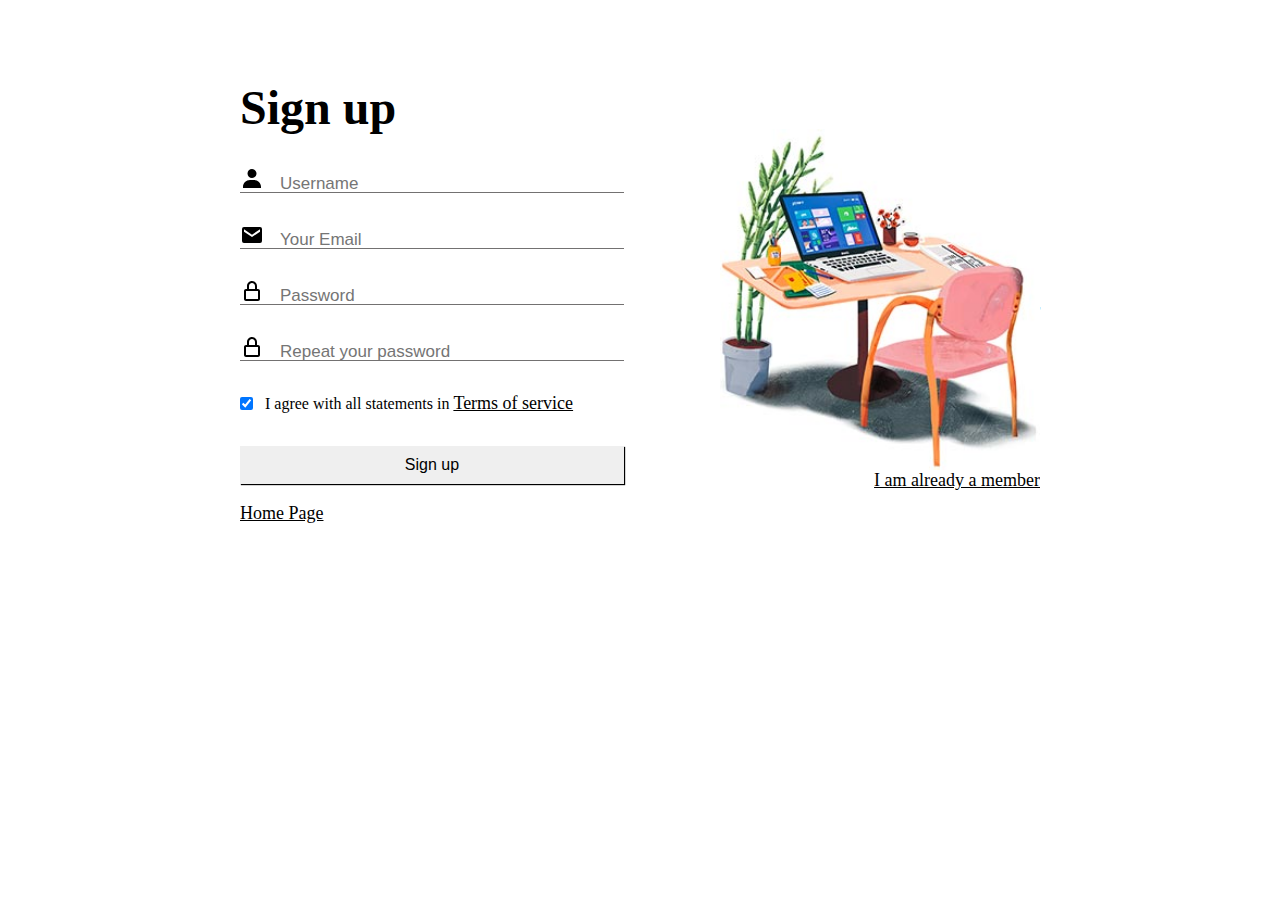
<file: index.html>
<!DOCTYPE html>
<html lang="en">
<head>
    <meta charset="UTF-8">
    <meta name="viewport" content="width=device-width, initial-scale=1.0">
    <title>Sign up</title>
    <!-- external css -->
    <link rel="stylesheet" href="./css/style.css">
</head>
<body>
    <div class="container">
        <div class="left">
            <h1>Sign up</h1>
            <form action="">
                <input type="text" name="" id="" placeholder="Username">
                <input type="email" name="" id="" placeholder="Your Email">
                <input type="password" name="" id="" placeholder="Password">
                <input type="password" name="" id="" placeholder="Repeat your password">
            </form>
            <div class="terms">
                <input type="checkbox" name="" id="" checked>
                <p>I agree with all statements in <a href="">Terms of service</a></p>
            </div>
            <button>Sign up</button>
            <a href="">Home Page</a>
        </div>

        <div class="right">
            <img src="./images/signup-image.jpg" alt="">
            <a href="/index2.html" id="member">I am already a member</a>
        </div>
    </div>
</body>
</html>
</file>
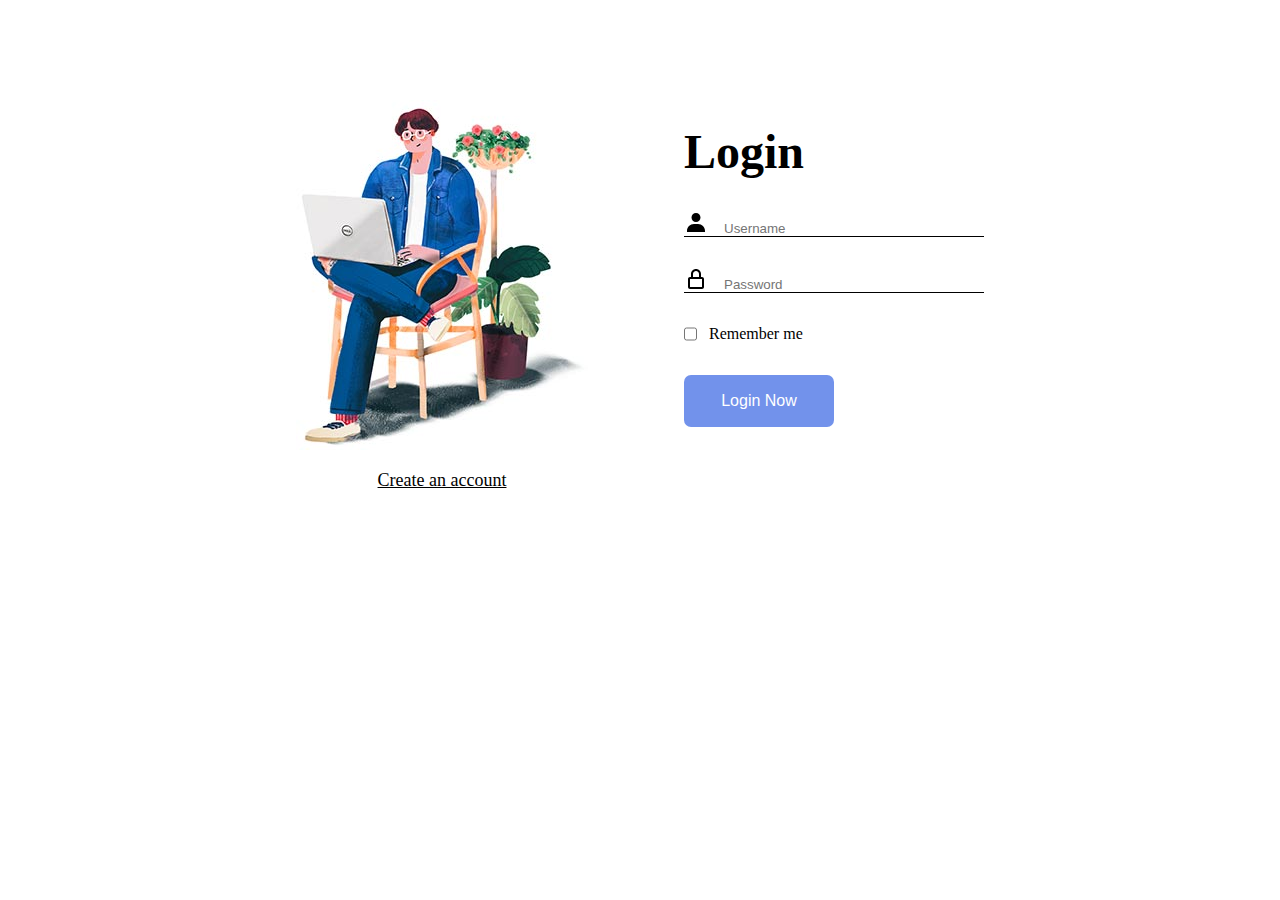
<file: index2.html>
<!DOCTYPE html>
<html lang="en">
<head>
    <meta charset="UTF-8">
    <meta name="viewport" content="width=device-width, initial-scale=1.0">
    <title>Login</title>
    <!-- external css -->
    <link rel="stylesheet" href="./css/style2.css">
</head>
<body>
    <div class="container">
        <div class="left">
            <img src="./images/signin-image.jpg" alt="">
            <a href="./index.html" id="member">Create an account</a>
        </div>

        <div class="right">
            <h1>Login</h1>
            <form action="">
                <input type="text" name="" id="" placeholder="Username">
                <input type="password" name="" id="" placeholder="Password">
            </form>
            <div class="terms">
                <input type="checkbox" name="" id="">
                <p>Remember me</p>
            </div>
            <button>Login Now</button>
        </div>
</body>
</html>
</file>
<file: css/style.css>
*{
    padding: 0;
    margin: 0;
    box-sizing: border-box;
}

.container{
    max-width: 800px;
    display: flex;
    gap: 6rem;
    justify-content: center;
    align-items: center;
    margin: 5rem auto;
}

h1{
    font-size: 3rem;
    font-weight: 700;
    margin: 0 0 2rem 0;
}

.left{
    width: 400px;
}

.right{
    display: flex;
    flex-direction: column;
}

form{
    display: flex;
    flex-direction: column;
    gap: 30px;
}

input[type=text]{
    width: 100%;
    background-image: url('/images/bxs-user.svg');
    background-repeat: no-repeat;
    padding: 10px 0 0 40px;
    border: none;
    border-bottom: 1px solid #706e6efa;
}

input[type=password]{
    width: 100%;
    background-image: url('/images/bx-lock-alt.svg');
    background-repeat: no-repeat;
    padding: 10px 0 0 40px;
    border: none;
    border-bottom: 1px solid #706e6efa;
}

input[type=email]{
    width: 100%;
    background-image: url('/images/bxs-envelope.svg');
    background-repeat: no-repeat;
    padding: 10px 0 0 40px;
    border: none;
    border-bottom: 1px solid #706e6efa;
}

::placeholder{
    font-size: 17px;
    padding: 0 0 10px 0;
}

.terms{
    display: flex;
    gap: 12px;
    margin: 2rem 0 ;
}

button{
    width: 100%;
    font-size: 1rem;
    padding: 10px 0;
    margin: 0 0 1.2rem 0;
    border: none;
    box-shadow:1px 1px 1px #000;
}

a{
    color: #000;
    font-size: 18px;
    font-weight: 100;
}

img{
    width: 320px;
    margin: 1rem 0 0 0;
}

#member{
    text-align: right;
}

/* Hover section */
a:hover{
    color: #2577cd;
    transition: .6s;
}

button:hover{
    color: #fff;
    background-color: #2577cd;
    transition: .6s;
}

input[type=text]:focus, input[type=password]:focus, input[type=email]:focus{
    border: none;
    border-bottom: 1.3px solid black;
    outline: none;
}

/* media query */
@media screen and (max-width: 820px){
    .container{
        gap: 2rem;
    }
}

@media screen and (max-width: 768px){
    .left{
        width: 340px;
    }
}

@media screen and (max-width: 540px){
    .left{
        width: 230px;
    }
    img{
        width: 270px;
    }
    .container{
        gap: 1rem;
    }
}


@media screen and (max-width: 414px){
    img{
        width: 200px;
    }
    .left{
        width: 180px;
    }
    ::placeholder{
        font-size: 11px;
    }
    input[type=text]{
        padding: 10px 0 0 30px;
    }
    
    input[type=password]{
        padding: 10px 0 0 30px;
    }
    
    input[type=email]{
        padding: 10px 0 0 30px;
    }
    .terms, .terms a{
        font-size: 14px;
    }
}
@media screen and (max-width: 393px){
    .left{
        width: 160px;
    }
    .right{
        width: 170px;
    }
    img{
        width: 170px;
    }
}

@media screen and (max-width: 280px){
    .container{
        display: flex;
        flex-direction: column;
        gap: 2rem;
    }
    .right{
        width: 230px;
    }
    .left{
        width: 220px;
    }
    h1{
        font-size: 2rem;
    }
}
</file>
<file: css/style2.css>
*{
    padding: 0;
    margin: 0;
    box-sizing: border-box;
}

.container{
    max-width: 800px;
    display: flex;
    gap: 6rem;
    justify-content: center;
    align-items: center;
    margin: 5rem auto;
}

input[type=text]{
    width: 100%;
    background-image: url('/images/bxs-user.svg');
    background-repeat: no-repeat;
    padding: 10px 0 0 40px;
    border: none;
    border-bottom: 1px solid black;
}

input[type=password]{
    width: 100%;
    background-image: url('/images/bx-lock-alt.svg');
    background-repeat: no-repeat;
    padding: 10px 0 0 40px;
    border: none;
    border-bottom: 1px solid black;
}

form{
    display: flex;
    flex-direction: column;
    gap: 30px;
}


h1{
    font-size: 3rem;
    font-weight: 700;
    margin: 0 0 2rem 0;
}

.left{
    display: flex;
    flex-direction: column;
    
}

.right{
    width: 300px;
}

button{
    width: 50%;
    font-size: 1rem;
    padding: 17px 0;
    margin: 0 0 1.2rem 0;
    background-color: rgb(114, 146, 235);
    color: #fff;
    border: none;
    border-radius: 7px;
}

.terms{
    display: flex;
    gap: 12px;
    margin: 2rem 0 ;
}

a{
    color: #000;
    font-size: 18px;
    font-weight: 100;
    margin: 20px 0 0 0;
}

#member{
    text-align: center;
}

img{
    margin: 20px 0 0 0;
}

/* Hover section */
a:hover{
    color: #2577cd;
    transition: .6s;
}

button:hover{
    color: #fff;
    background-color: #2577cd;
    transition: .6s;
}

input[type=text]:focus, input[type=password]:focus{
    border: none;
    border-bottom: 1.3px solid black;
    outline: none;
}

/* media query */
@media screen and (max-width: 820px){
    .container{
        gap: 2rem;
    }
}

@media screen and (max-width: 540px){
    img{
        width: 200px;
    }
    .right{
        width: 260px;
    }
    h1{
        font-size: 1.9rem;
    }
    form{
        margin: 1rem 0 0 0;
    }
}


@media screen and (max-width: 414px){
    .left{
        width: 180px;
    }
    .terms a, .terms{
        font-size: 19px;
    }
    .container{
        gap: 10px;
    }
    .right{
        width: 150px;
    }
    img{
        width: 190px;
    }
    button{
        width: 100%;
    }
}

@media screen and (max-width: 280px){
    .container{
        display: flex;
        flex-direction: column;
        gap: 2rem;
    }
    .right{
        width: 230px;
    }
}
</file>
